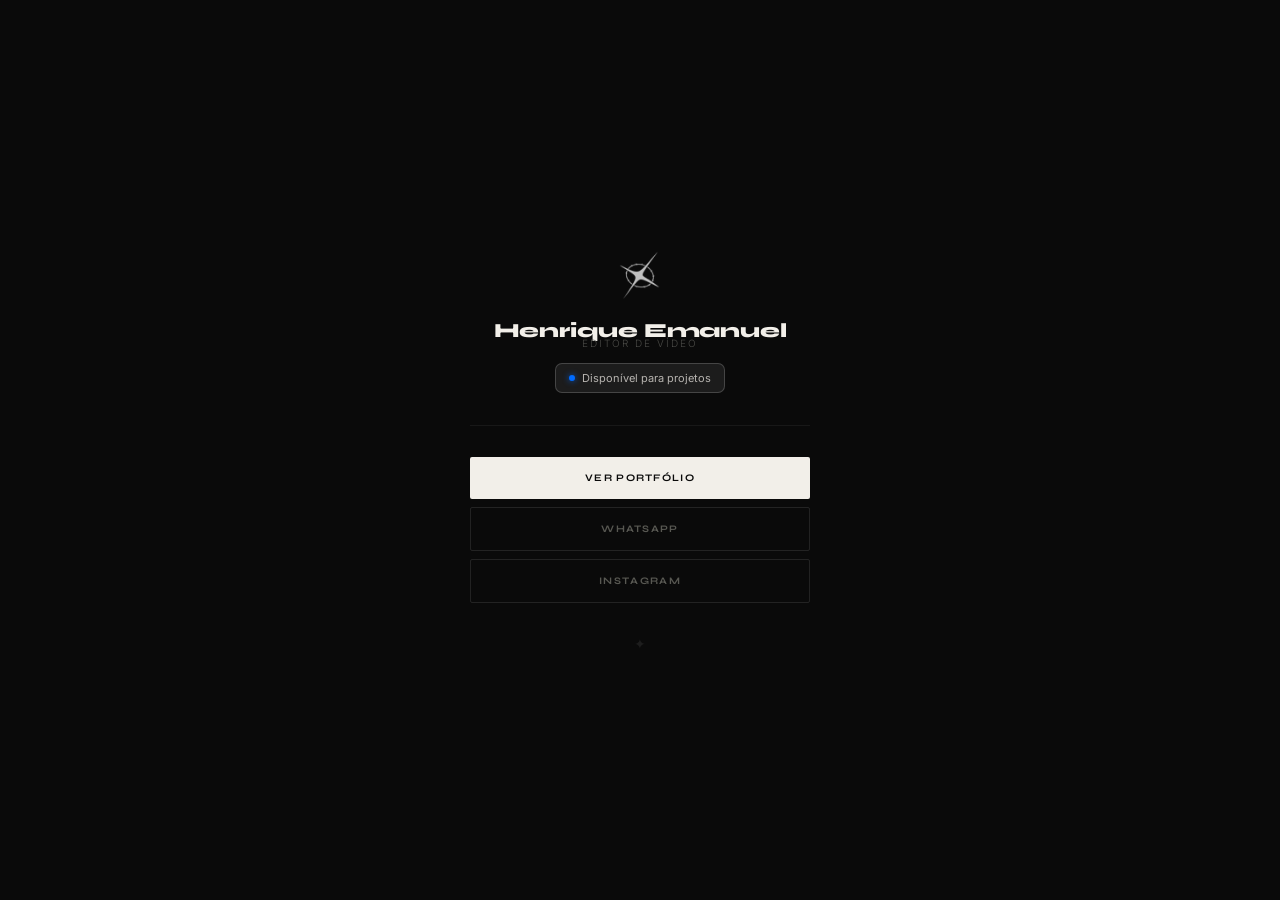
<file: links.html>
<!DOCTYPE html>
<html lang="pt-BR">
<head>
<meta charset="UTF-8">
<meta name="viewport" content="width=device-width, initial-scale=1.0">
<title>Henrique Emanuel — Links</title>
<meta name="description" content="Links oficiais de Henrique Emanuel, editor de vídeos especializado em conteúdo estratégico, estética visual e resultados.">
<link rel="canonical" href="https://henriquemnl7.github.io/henriqueemanuel-/links.html">
<meta property="og:type" content="website">
<meta property="og:title" content="Henrique Emanuel — Links">
<meta property="og:description" content="Acesse portfólio, Instagram e contato oficial de Henrique Emanuel.">
<meta property="og:url" content="https://henriquemnl7.github.io/henriqueemanuel-/links.html">
<meta property="og:site_name" content="Henrique Emanuel">
<meta property="og:image" content="https://henriquemnl7.github.io/henriqueemanuel-/assets/og-image.png">
<meta property="og:image:width" content="1200">
<meta property="og:image:height" content="630">
<meta property="og:image:alt" content="Henrique Emanuel — Links oficiais">
<meta name="twitter:card" content="summary_large_image">
<meta name="twitter:title" content="Henrique Emanuel — Links">
<meta name="twitter:description" content="Portfólio, Instagram e contato oficial de Henrique Emanuel.">
<meta name="twitter:image" content="https://henriquemnl7.github.io/henriqueemanuel-/assets/og-image.png">
<link rel="icon" href="assets/favicon.svg" type="image/svg+xml">
<script type="application/ld+json">
{
  "@context": "https://schema.org",
  "@type": "ProfilePage",
  "name": "Henrique Emanuel — Links",
  "url": "https://henriquemnl7.github.io/henriqueemanuel-/links.html",
  "mainEntity": {
    "@type": "Person",
    "name": "Henrique Emanuel",
    "jobTitle": "Editor de vídeos",
    "url": "https://henriquemnl7.github.io/henriqueemanuel-/",
    "sameAs": ["https://www.instagram.com/henriqueemanuel.editor/"]
  }
}
</script>
<link href="https://fonts.googleapis.com/css2?family=Syne:wght@700;800&family=Inter:wght@300;400&display=swap" rel="stylesheet">
<style>
*, *::before, *::after { margin:0; padding:0; box-sizing:border-box; }
body {
  background: #0a0a0a;
  color: #f2efe9;
  font-family: 'Inter', sans-serif;
  min-height: 100svh;
  display: flex;
  align-items: center;
  justify-content: center;
  padding: 48px 24px;
  -webkit-font-smoothing: antialiased;
}

.container {
  width: 100%;
  max-width: 340px;
  display: flex;
  flex-direction: column;
  align-items: center;
  gap: 32px;
}

.profile {
  display: flex;
  flex-direction: column;
  align-items: center;
  gap: 14px;
  text-align: center;
}

.logo-wrap {
  width: 56px; height: 56px;
  display: flex; align-items: center; justify-content: center;
}

.logo-wrap img {
  width: 100%; height: 100%;
  object-fit: contain;
  filter: brightness(0) invert(1);
  opacity: 0.75;
}

.profile-name {
  font-family: 'Syne', sans-serif;
  font-weight: 800;
  font-size: 20px;
  letter-spacing: -0.01em;
  color: #f2efe9;
}

.profile-role {
  font-family: 'Inter', sans-serif;
  font-weight: 300;
  font-size: 10px;
  letter-spacing: 0.2em;
  text-transform: uppercase;
  color: #4a4a46;
  margin-top: -6px;
}

.badge {
  display: inline-flex;
  align-items: center;
  gap: 7px;
  background: rgba(255,255,255,0.075);
  border: 0.5px solid rgba(255,255,255,0.18);
  border-radius: 7px;
  padding: 7px 13px;
  font-family: 'Inter', sans-serif;
  font-size: 11px;
  font-weight: 400;
  color: rgba(242,239,233,0.72);
}

.badge-dot {
  width: 6px; height: 6px;
  border-radius: 50%;
  background: #006BFF;
  box-shadow: 0 0 6px rgba(0,107,255,0.8);
  flex-shrink: 0;
}

.divider {
  width: 100%;
  height: 0.5px;
  background: rgba(255,255,255,0.06);
}

.links {
  width: 100%;
  display: flex;
  flex-direction: column;
  gap: 8px;
}

.link-btn {
  display: flex;
  align-items: center;
  justify-content: center;
  width: 100%;
  padding: 15px 20px;
  border-radius: 2px;
  text-decoration: none;
  font-family: 'Syne', sans-serif;
  font-weight: 700;
  font-size: 10px;
  letter-spacing: 0.13em;
  text-transform: uppercase;
  transition: opacity .2s, border-color .2s, color .2s;
}

.link-primary {
  background: #f2efe9;
  color: #0a0a0a;
}
.link-primary:hover { opacity: 0.84; }

.link-outline {
  background: transparent;
  color: #585852;
  border: 0.5px solid rgba(255,255,255,0.1);
}
.link-outline:hover {
  color: #f2efe9;
  border-color: rgba(255,255,255,0.28);
}

.star {
  font-size: 14px;
  color: rgba(255,255,255,0.08);
}
</style>
</head>
<body>
<div class="container">

  <div class="profile">
    <div class="logo-wrap">
      <img src="assets/logo-symbol.webp" alt="Henrique Emanuel" width="64" height="64" decoding="async" fetchpriority="high">
    </div>
    <div>
      <p class="profile-name">Henrique Emanuel</p>
      <p class="profile-role">Editor de Vídeo</p>
    </div>
    <div class="badge">
      <span class="badge-dot"></span>
      Disponível para projetos
    </div>
  </div>

  <div class="divider"></div>

  <div class="links">
    <a href="index.html" class="link-btn link-primary">Ver Portfólio</a>
    <a href="https://wa.me/5583996275255" target="_blank" rel="noopener" class="link-btn link-outline">WhatsApp</a>
    <a href="https://www.instagram.com/henriqueemanuel.editor/" target="_blank" rel="noopener" class="link-btn link-outline">Instagram</a>
  </div>

  <div class="star">✦</div>

</div>
</body>
</html>
</file>
